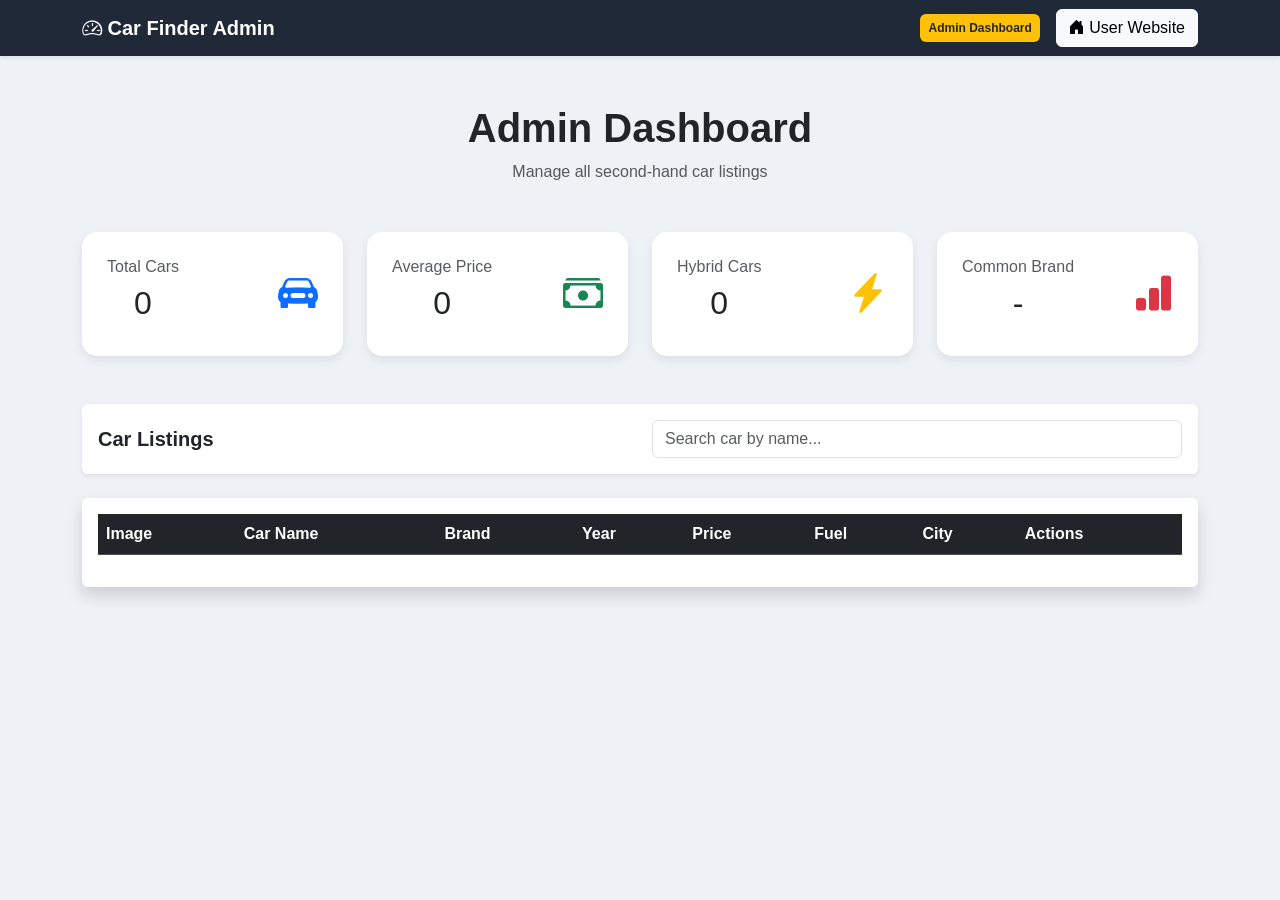
<file: admin.html>
<!DOCTYPE html>
<html lang="en">
<head>

  <meta charset="UTF-8" />
  <meta name="viewport" content="width=device-width, initial-scale=1.0"/>

  <title>Car Finder Admin Panel</title>

  <!-- Bootstrap CSS -->

  <link
    href="https://cdn.jsdelivr.net/npm/bootstrap@5.3.3/dist/css/bootstrap.min.css"
    rel="stylesheet"
  />

  <!-- Bootstrap Icons -->

  <link
    rel="stylesheet"
    href="https://cdn.jsdelivr.net/npm/bootstrap-icons@1.11.3/font/bootstrap-icons.min.css"
  />

  <!-- Custom CSS -->

  <link rel="stylesheet" href="style.css" />

</head>

<body class="admin-body">

  <!-- =========================
       NAVBAR
  ========================= -->

  <nav class="navbar navbar-expand-lg navbar-dark admin-navbar shadow-sm">

    <div class="container">

      <a class="navbar-brand fw-bold" href="#">
        <i class="bi bi-speedometer2"></i>
        Car Finder Admin
      </a>

      <button
        class="navbar-toggler"
        type="button"
        data-bs-toggle="collapse"
        data-bs-target="#adminNavbar"
      >
        <span class="navbar-toggler-icon"></span>
      </button>

      <div class="collapse navbar-collapse" id="adminNavbar">

        <ul class="navbar-nav ms-auto align-items-lg-center">

          <li class="nav-item me-lg-3">
            <span class="badge bg-warning text-dark p-2">
              Admin Dashboard
            </span>
          </li>

          <li class="nav-item">
            <a href="index.html" class="btn btn-light">
              <i class="bi bi-house-door-fill"></i>
              User Website
            </a>
          </li>

        </ul>

      </div>

    </div>

  </nav>

  <!-- =========================
       MAIN CONTAINER
  ========================= -->

  <div class="container py-5">

    <!-- =========================
         PAGE HEADING
    ========================= -->

    <div class="mb-5 text-center">

      <h1 class="fw-bold">
        Admin Dashboard
      </h1>

      <p class="text-muted">
        Manage all second-hand car listings
      </p>

    </div>

    <!-- =========================
         STATISTICS SECTION
    ========================= -->

    <div class="row g-4 mb-5">

      <!-- Total Cars -->

      <div class="col-md-6 col-lg-3">

        <div class="stat-card">

          <div class="d-flex justify-content-between align-items-center">

            <div>
              <h6 class="text-muted">Total Cars</h6>
              <h2 id="totalCars">0</h2>
            </div>

            <i class="bi bi-car-front-fill fs-1 text-primary"></i>

          </div>

        </div>

      </div>

      <!-- Average Price -->

      <div class="col-md-6 col-lg-3">

        <div class="stat-card">

          <div class="d-flex justify-content-between align-items-center">

            <div>
              <h6 class="text-muted">Average Price</h6>
              <h2 id="averagePrice">0</h2>
            </div>

            <i class="bi bi-cash-stack fs-1 text-success"></i>

          </div>

        </div>

      </div>

      <!-- Hybrid Cars -->

      <div class="col-md-6 col-lg-3">

        <div class="stat-card">

          <div class="d-flex justify-content-between align-items-center">

            <div>
              <h6 class="text-muted">Hybrid Cars</h6>
              <h2 id="hybridCars">0</h2>
            </div>

            <i class="bi bi-lightning-charge-fill fs-1 text-warning"></i>

          </div>

        </div>

      </div>

      <!-- Most Common Brand -->

      <div class="col-md-6 col-lg-3">

        <div class="stat-card">

          <div class="d-flex justify-content-between align-items-center">

            <div>
              <h6 class="text-muted">Common Brand</h6>
              <h2 id="commonBrand">-</h2>
            </div>

            <i class="bi bi-bar-chart-fill fs-1 text-danger"></i>

          </div>

        </div>

      </div>

    </div>

    <!-- =========================
         SEARCH SECTION
    ========================= -->

    <div class="card border-0 shadow-sm mb-4">

      <div class="card-body">

        <div class="row align-items-center">

          <div class="col-md-6">

            <h5 class="fw-bold mb-0">
              Car Listings
            </h5>

          </div>

          <div class="col-md-6 mt-3 mt-md-0">

            <input
              type="text"
              id="adminSearch"
              class="form-control"
              placeholder="Search car by name..."
            />

          </div>

        </div>

      </div>

    </div>

    <!-- =========================
         TABLE SECTION
    ========================= -->

    <div class="card border-0 shadow">

      <div class="card-body table-responsive">

        <table class="table table-hover align-middle">

          <thead class="table-dark">

            <tr>

              <th>Image</th>

              <th>Car Name</th>

              <th>Brand</th>

              <th>Year</th>

              <th>Price</th>

              <th>Fuel</th>

              <th>City</th>

              <th>Actions</th>

            </tr>

          </thead>

          <tbody id="adminTableBody">

            <!-- Dynamic Data -->

          </tbody>

        </table>

      </div>

    </div>

  </div>

  <!-- =========================
       EDIT MODAL
  ========================= -->

  <div
    class="modal fade"
    id="editModal"
    tabindex="-1"
  >

    <div class="modal-dialog modal-dialog-centered">

      <div class="modal-content">

        <!-- Modal Header -->

        <div class="modal-header bg-dark text-white">

          <h5 class="modal-title">
            Edit Car Details
          </h5>

          <button
            type="button"
            class="btn-close btn-close-white"
            data-bs-dismiss="modal"
          ></button>

        </div>

        <!-- Modal Body -->

        <div class="modal-body">

          <form id="editForm">

            <!-- Hidden ID -->

            <input type="hidden" id="editId" />

            <!-- Car Name -->

            <div class="mb-3">

              <label class="form-label">
                Car Name
              </label>

              <input
                type="text"
                id="editName"
                class="form-control"
                required
              />

            </div>

            <!-- Price -->

            <div class="mb-3">

              <label class="form-label">
                Price
              </label>

              <input
                type="number"
                id="editPrice"
                class="form-control"
                required
              />

            </div>

            <!-- City -->

            <div class="mb-3">

              <label class="form-label">
                City
              </label>

              <input
                type="text"
                id="editCity"
                class="form-control"
                required
              />

            </div>

            <!-- Contact -->

            <div class="mb-4">

              <label class="form-label">
                Contact Number
              </label>

              <input
                type="text"
                id="editContact"
                class="form-control"
                required
              />

            </div>

            <!-- Buttons -->

            <div class="d-flex gap-2">

              <button
                type="submit"
                class="btn btn-primary w-100"
              >
                <i class="bi bi-save-fill"></i>
                Update Car
              </button>

              <button
                type="button"
                class="btn btn-secondary w-100"
                data-bs-dismiss="modal"
              >
                Cancel
              </button>

            </div>

          </form>

        </div>

      </div>

    </div>

  </div>

  <!-- Bootstrap JS -->

  <script src="https://cdn.jsdelivr.net/npm/bootstrap@5.3.3/dist/js/bootstrap.bundle.min.js"></script>

  <!-- Admin JS -->

  <script src="admin.js"></script>

</body>
</html>
</file>
<file: style.css>
body{
  background-color: #f5f7fb;
  font-family: Arial, sans-serif;
}

 /* Hero  */

.hero-section{
  padding: 80px 0;
}

.hero-image{
  max-height: 400px;
  object-fit: cover;
  box-shadow: 0 10px 25px rgba(0,0,0,0.1);
}

/* Filter */

.filter-box{
  background-color: white;
  padding: 25px;
  border-radius: 15px;
}

/* Car Cards */

.car-card{
  border: none;
  border-radius: 15px;
  overflow: hidden;
  transition: 0.3s;
  height: 100%;
}

.car-card:hover{
  transform: translateY(-5px);
  box-shadow: 0 10px 20px rgba(0,0,0,0.15);
}

.car-image{
  height: 220px;
  object-fit: cover;
}

.price-tag{
  color: #0d6efd;
  font-weight: bold;
  font-size: 22px;
}

/* Admin */

.admin-body{
  background-color: #eef2f7;
}

.admin-navbar{
  background-color: #1f2937;
}

.stat-card{
  background-color: white;
  padding: 25px;
  border-radius: 15px;
  text-align: center;
  box-shadow: 0 4px 10px rgba(0,0,0,0.08);
}

/* Dark Mode */

.dark-mode{
  background-color: #121212;
  color: white;
}

.dark-mode .card,
.dark-mode .filter-box{
  background-color: #1f1f1f;
  color: white;
}

.dark-mode .form-control,
.dark-mode .form-select{
  background-color: #2b2b2b;
  color: white;
  border-color: #444;
}
</file>
